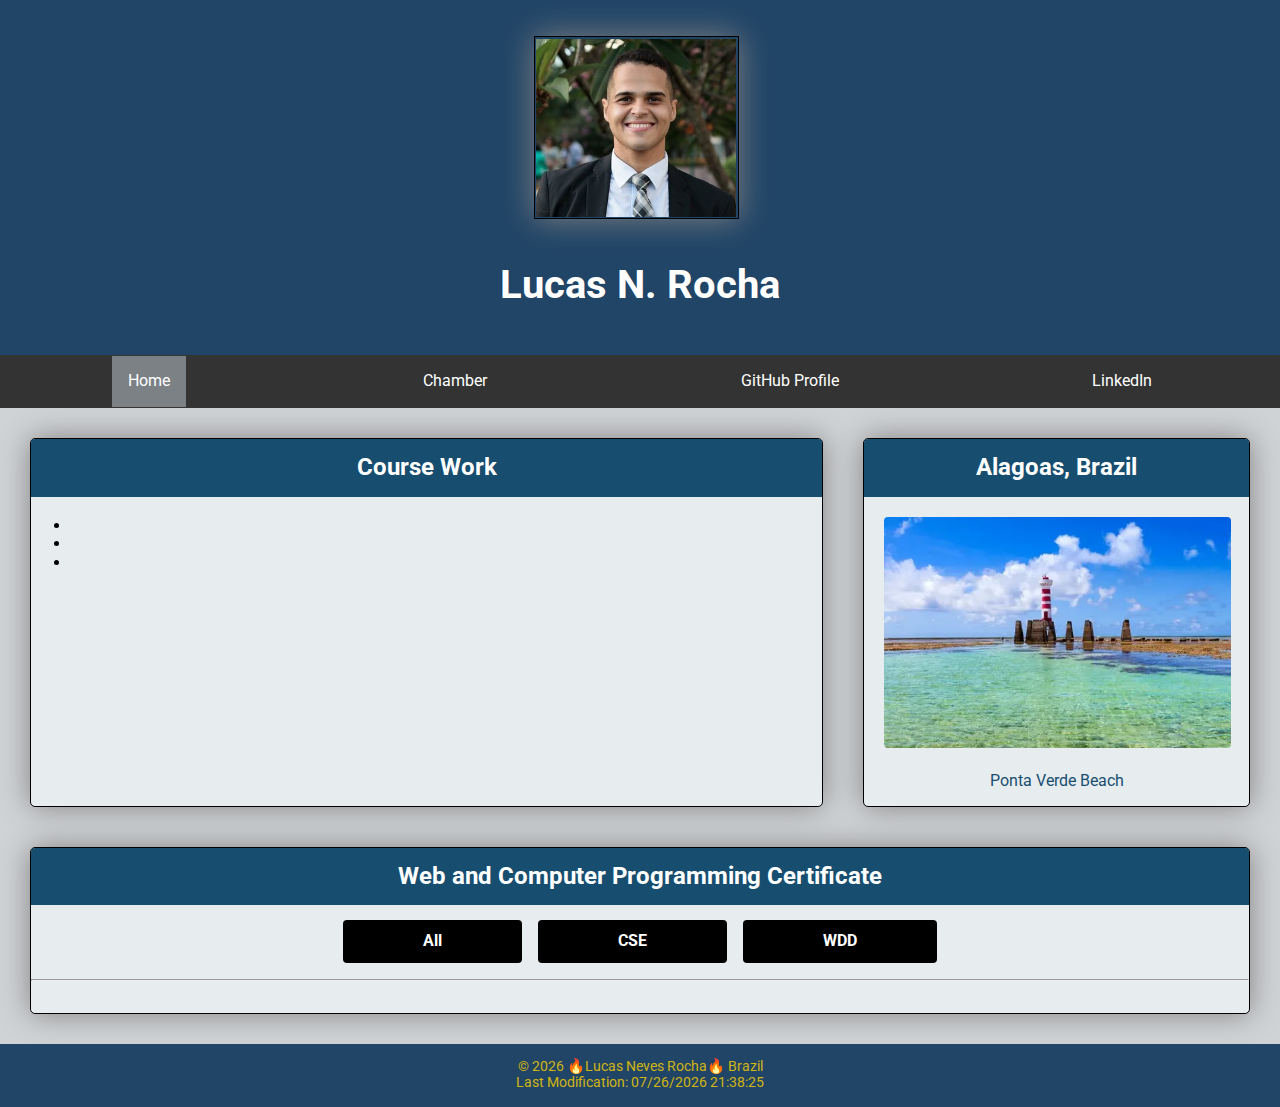
<file: index.html>
<!DOCTYPE html>
<html lang="en">
    <head>
        <meta charset="UTF-8">
        <meta name="viewport" content="width=device-width, initial-scale=1.0">
        <title>WDD 231 - Web Frontend Development I - Lucas Neves Rocha</title>
        <meta name="description" content="WDD 231 - Web Frontend Development I - Lucas Neves Rocha - Home Page">
        <meta name="author" content="Lucas Neves Rocha">
        <meta og:title="WDD 231 - Web Frontend Development I - Lucas Neves Rocha">
        <meta og:type="website">
        <meta og:image="images/photo.jpg">
        <meta og:url="https://i0.wp.com/www.jbnaestrada.com.br/wp-content/uploads/2023/02/Brasil-Alagoas-Maceio-Praia-de-Ponta-Verde-4.jpg?ssl=1">
        <link rel="stylesheet" href="styles/normalize.css">
        <link rel="stylesheet" href="styles/base.css">
        <link rel="icon" href="images/favicon.ico">
        <link rel="preconnect" href="https://fonts.googleapis.com">
        <link rel="preconnect" href="https://fonts.gstatic.com" crossorigin>
        <link href="https://fonts.googleapis.com/css2?family=Roboto:ital,wght@0,100;0,300;0,400;0,500;0,700;0,900;1,100;1,300;1,400;1,500;1,700;1,900&display=swap" rel="stylesheet">
        <script src="scripts/getdates.js" defer></script>
        <script src="scripts/courses.js" defer></script>
        <script src="scripts/menu.js" defer></script>
    </head>
<body>
    <header>
        <img src="images/photo.jpg" alt="Profile Picture of Lucas N. Rocha">
        <h1>Lucas N. Rocha</h1>
        <button id="hamburger">☰</button>
    </header>

    <nav id="menu">
        <div id="nav-links">
          <a href="index.html" class="active">Home</a>
          <a href="#">Chamber</a>
          <a href="#">GitHub Profile</a>
          <a href="https://www.linkedin.com/in/neves-lucas/">LinkedIn</a>
        </div>
      </nav>

    <main>
        <section class="card" id="course-work">
            <h2 class="title">Course Work</h2>
            <ul>
                <li></li>
                <li></li>
                <li></li>
            </ul>
        </section>

        <section class="card" id="location">
            <h2 class="title">Alagoas, Brazil</h2>
            <img src="images/Farol-da-Ponta-Verde.webp" alt="Foto de uma praia">
            <p>Ponta Verde Beach</p>
        </section>

        <section class="card" id="certificate">
            <h2 class="title">Web and Computer Programming Certificate</h2>
            <article class="filter-buttons">
                <button id="all">All</button>
                <button id="cse">CSE</button>
                <button id="wdd">WDD</button>
            </article>
            <hr>
            <article id="courses">
            </article>
        </section>
    </main>


    <footer>
        <p>&#169; <span id="currentYear"></span> 🔥Lucas Neves Rocha🔥 Brazil</p>
    <p id="lastModified"></p>
    </footer>
</body>
</html>
</file>
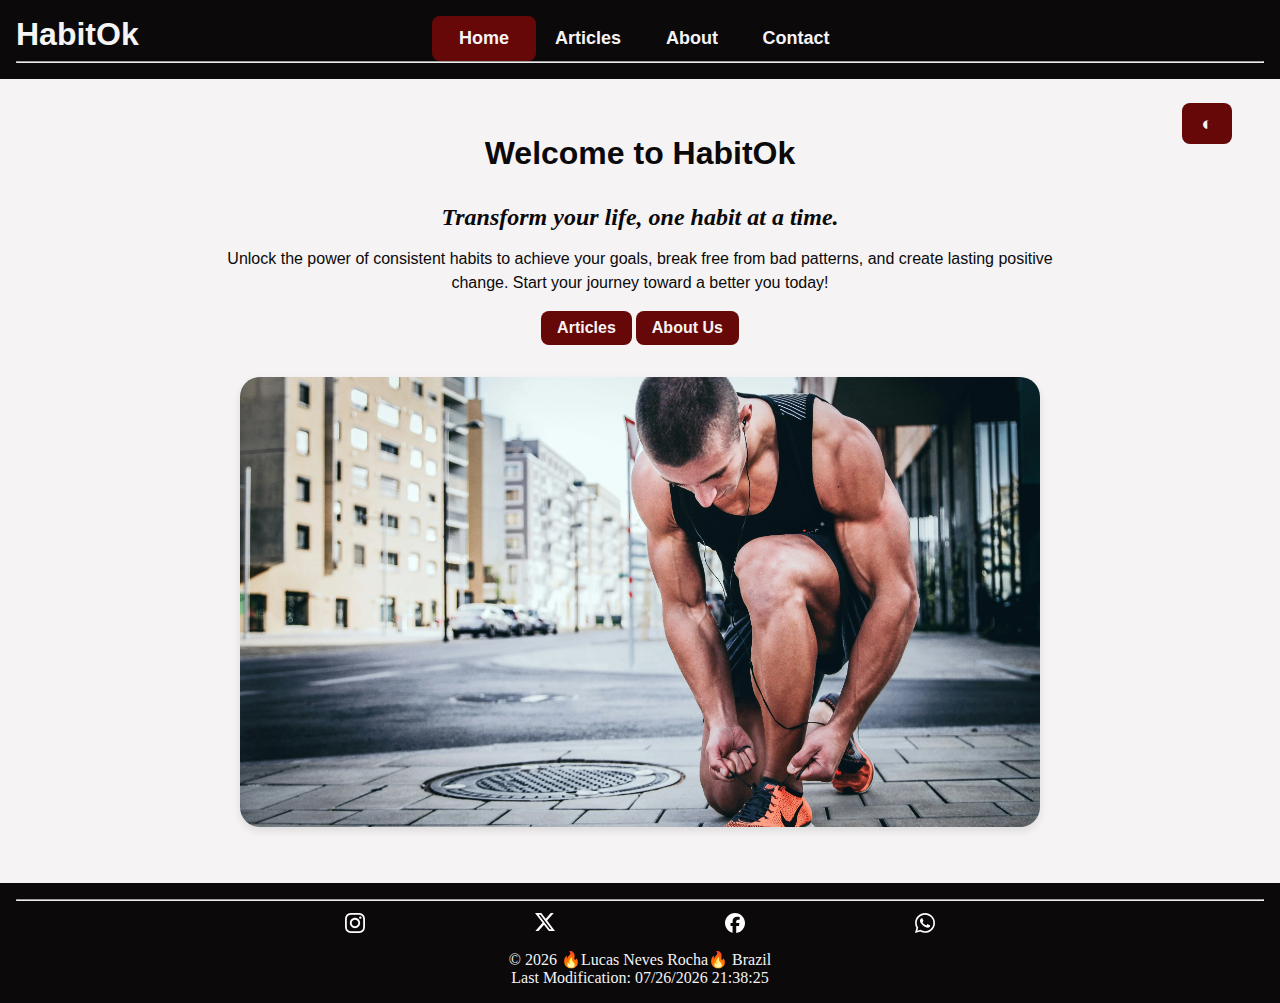
<file: project/index.html>
<!DOCTYPE html>
<html lang="en">

<head>
  <meta charset="UTF-8">
  <meta name="viewport" content="width=device-width, initial-scale=1.0">
  <title>WDD 231 - Web Frontend Development - Lucas Neves Rocha - Habit Tracker</title>
  <meta name="description" content="WDD 231 - Web Frontend Development - Lucas Neves Rocha - Habit Tracker">
  <meta name="author" content="Lucas Neves Rocha">
  <link rel="stylesheet" href="styles/base.css">
  <link rel="preconnect" href="https://fonts.googleapis.com">
  <link rel="preconnect" href="https://fonts.gstatic.com" crossorigin>
  <link
    href="https://fonts.googleapis.com/css2?family=Roboto:ital,wght@0,100;0,300;0,400;0,500;0,700;0,900;1,100;1,300;1,400;1,500;1,700;1,900&display=swap"
    rel="stylesheet">
  <script src="../scripts/getdates.js" defer></script>
  <script type="module" src="scripts/script.js" defer></script>
</head>

<body>
  <header>
    <h1>HabitOk</h1>
    <a id="menu" href="#"></a>
    <nav>
      <ul class="navigation">
        <li><a href="index.html" id="active">Home</a></li>
        <li><a href="articles.html">Articles</a></li>
        <li><a href="about.html">About</a></li>
        <li><a href="contact.html">Contact</a></li>
      </ul>
    </nav>
    <hr>
  </header>

  <main id="main">
    <button id="theme-toggle">&#9680;</button>

    <div id="summary">
      <h1>Welcome to HabitOk</h1>
      <h2><em>Transform your life, one habit at a time.</em></h2>
      <p>Unlock the power of consistent habits to achieve your goals, break free from bad patterns, and create lasting
        positive change. Start your journey toward a better you today!</p>
    </div>

    <div id=homeButtons>
      <a href="articles.html"><button>Articles</button></a>
      <a href="about.html"><button>About Us</button></a>
    </div>

    <img src="images/horizontal_runner.webp" alt="Runner tying his shoes" loading="lazy" class="feature-image"
      width="800" height="450">
  </main>


  <footer>
    <hr>
    <nav>
      <ul class="navigation" id="footer">
        <li><a href="https://instagram.com"><img src="images/icons/instagram-white-icon.svg" class="icon" loading="lazy"
              width="20px"></a></li>
        <li><a href="https://x.com"><img src="images/icons/x-white-icon.svg" class="icon" loading="lazy"
              width="20px"></a></li>
        <li><a href="https://facebook.com"><img src="images/icons/facebook-white-icon.svg" class="icon" loading="lazy"
              width="20px"></a></li>
        <li><a href="https://whatsapp.com"><img src="images/icons/whatsapp-white-icon.svg" class="icon" loading="lazy"
              width="20px"></a></li>
      </ul>
    </nav>
    <p>&#169; <span id="currentYear"></span> 🔥Lucas Neves Rocha🔥 Brazil</p>
    <p id="lastModified"></p>
</body>

</html>
</file>
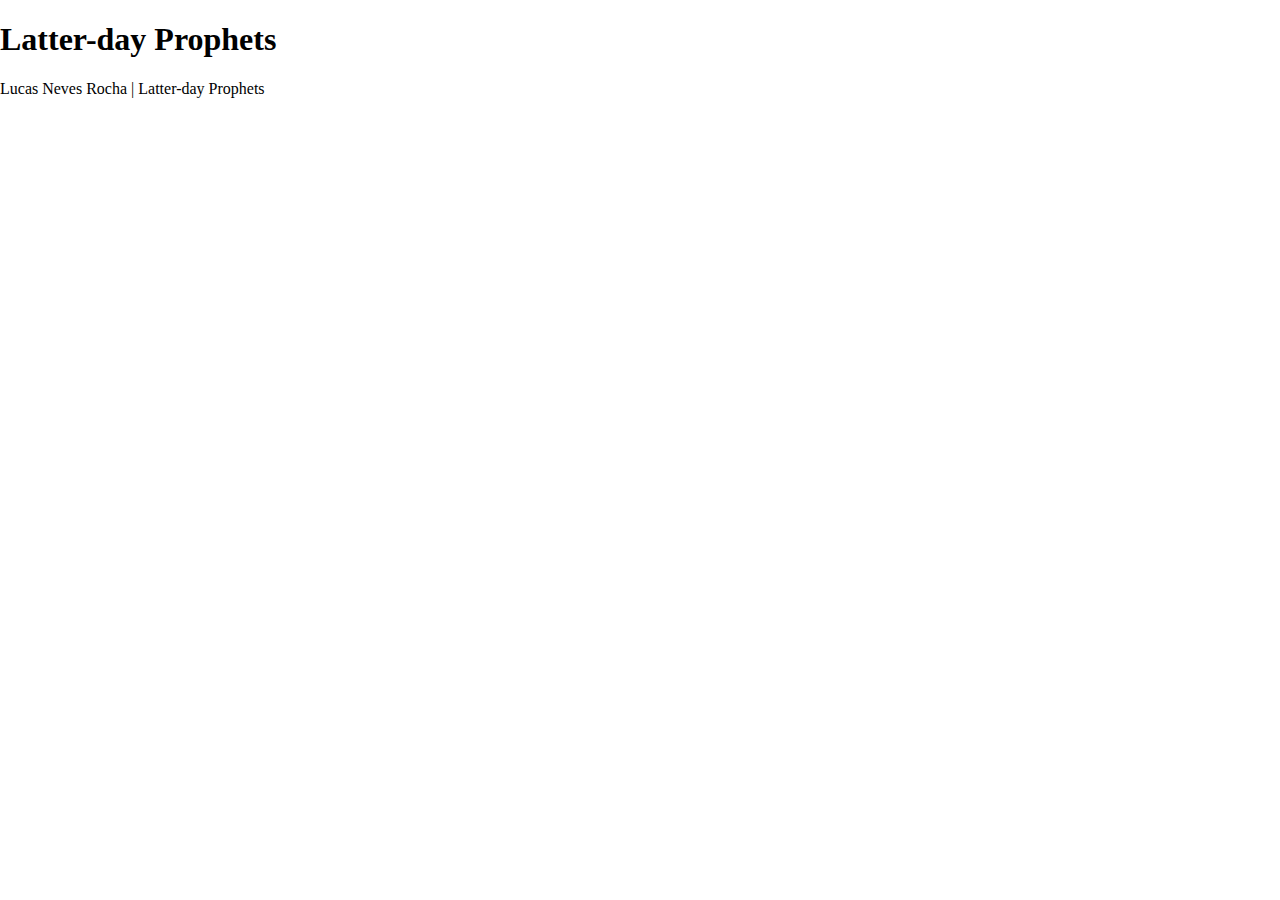
<file: prophets.html>
<!DOCTYPE html>
<html lang="en">
<head>
  <meta charset="UTF-8">
  <meta name="viewport" content="width=device-width, initial-scale=1.0">
  <meta name="author" content="Lucas Neves Rocha">
  <meta name="description" content="WDD 231 - Web Frontend Development I - Lucas Neves Rocha - Prophets Page">
  <meta og:title="WDD 231 - Web Frontend Development I - Lucas Neves Rocha">
  <meta og:type="website">
  <meta og:image="images/prophets-lg.png">
  <meta og:url="#">
  <link rel="stylesheet" href="styles/normalize.css">
  <link rel="stylesheet" href="styles/prophets.css">
  <script src="scripts/prophets.js" defer></script>
  <title>Document</title>
</head>
<body>

  <header>
    <h1>Latter-day Prophets</h1>
  </header>

  <main>
    <div id="cards"></div>
  </main>

  <footer>
    Lucas Neves Rocha | Latter-day Prophets
  </footer>
  
</body>
</html>
</file>
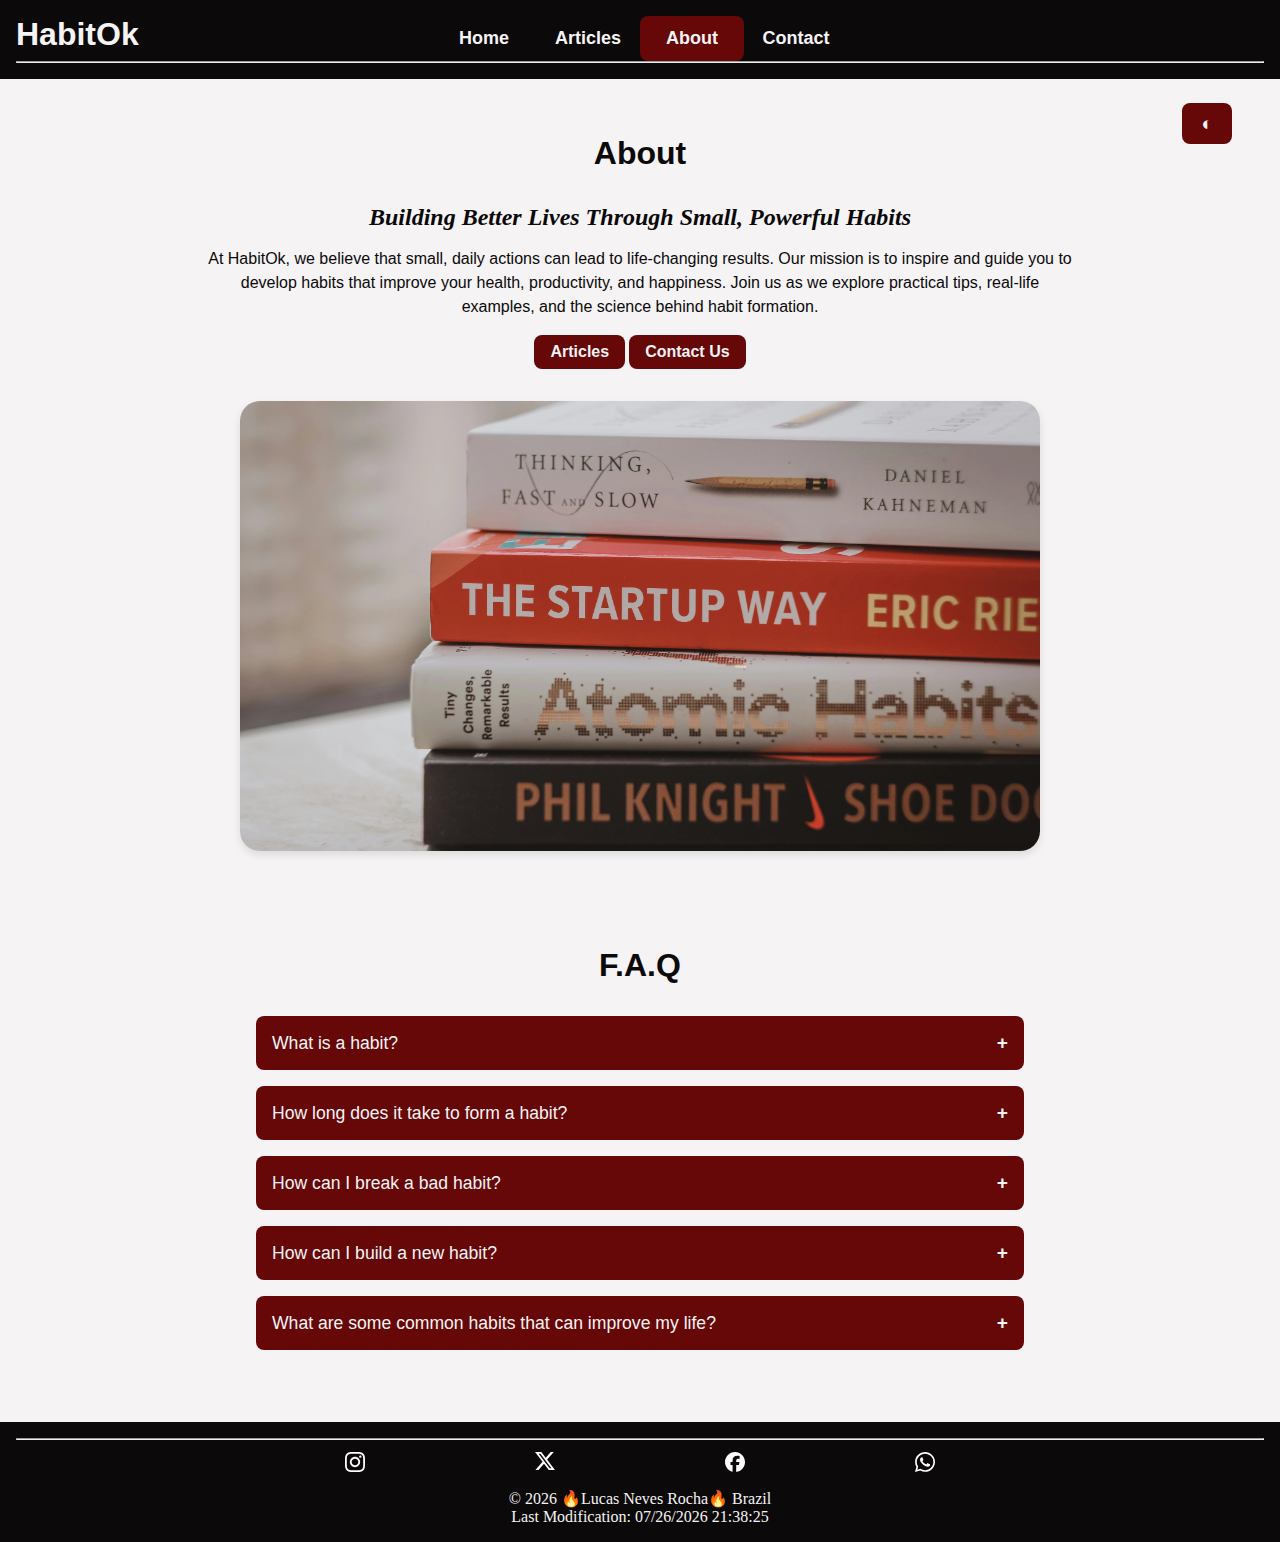
<file: project/about.html>
<!DOCTYPE html>
<html lang="en">

<head>
  <meta charset="UTF-8">
  <meta name="viewport" content="width=device-width, initial-scale=1.0">
  <title>WDD 231 - Web Frontend Development - Lucas Neves Rocha - Habit Tracker</title>
  <meta name="description" content="WDD 231 - Web Frontend Development - Lucas Neves Rocha - Habit Tracker">
  <meta name="author" content="Lucas Neves Rocha">
  <link rel="stylesheet" href="styles/base.css">
  <link rel="preconnect" href="https://fonts.googleapis.com">
  <link rel="preconnect" href="https://fonts.gstatic.com" crossorigin>
  <link
    href="https://fonts.googleapis.com/css2?family=Roboto:ital,wght@0,100;0,300;0,400;0,500;0,700;0,900;1,100;1,300;1,400;1,500;1,700;1,900&display=swap"
    rel="stylesheet">
  <script src="../scripts/getdates.js" defer></script>
  <script type="module" src="scripts/script.js" defer></script>
</head>

<body>
  <header>
    <h1>HabitOk</h1>
    <a id="menu" href="#"></a>
    <nav>
      <ul class="navigation">
        <li><a href="index.html">Home</a></li>
        <li><a href="articles.html">Articles</a></li>
        <li><a href="about.html" id="active">About</a></li>
        <li><a href="contact.html">Contact</a></li>
      </ul>
    </nav>
    <hr>
  </header>

  <main id="main">
    <button id="theme-toggle">&#9680;</button>

    <div id="summary">
      <h1>About</h1>
      <h2><em>Building Better Lives Through Small, Powerful Habits</em></h2>
      <p>At HabitOk, we believe that small, daily actions can lead to life-changing results. Our mission is to inspire
        and guide you to develop habits that improve your health, productivity, and happiness. Join us as we explore
        practical tips, real-life examples, and the science behind habit formation.</p>
    </div>

    <div id=homeButtons>
      <a href="articles.html"><button>Articles</button></a>
      <a href="contact.html"><button>Contact Us</button></a>
    </div>

    <img src="images/habit_books.webp" alt="Pile of habit books" loading="lazy" class="feature-image" width="800"
      height="450">

    <div id="faq-section">
      <h1>F.A.Q</h1>
      <details>
        <summary>What is a habit?</summary>
        <div class="response">
          A habit is a routine or behavior that is performed regularly and, in many cases, automatically. Habits can be
          either helpful or harmful, and they can have a significant impact on your life.
        </div>
      </details>

      <details>
        <summary>How long does it take to form a habit?</summary>
        <div class="response">
          The time it takes to form a habit varies depending on the individual and the complexity of the habit. On
          average, it takes about 66 days for a new behavior to become automatic.
        </div>
      </details>

      <details>
        <summary>How can I break a bad habit?</summary>
        <div class="response">
          Breaking a bad habit can be challenging, but it is possible with the right strategies. Some effective
          approaches
          include identifying triggers, replacing the habit with a healthier alternative, and seeking support from
          friends
          or professionals.
        </div>
      </details>

      <details>
        <summary>How can I build a new habit?</summary>
        <div class="response">
          Building a new habit requires consistency, motivation, and a clear plan. Start by setting a specific goal,
          breaking it down into smaller steps, and tracking your progress. Celebrate your successes along the way to
          stay
          motivated.
        </div>
      </details>

      <details>
        <summary>What are some common habits that can improve my life?</summary>
        <div class="response">
          There are many habits that can have a positive impact on your health, productivity, and happiness. Some
          examples
          include exercising regularly, eating a balanced diet, getting enough sleep, practicing mindfulness, and
          setting
          goals.
        </div>
      </details>
    </div>
  </main>


  <footer>
    <hr>
    <nav>
      <ul class="navigation" id="footer">
        <li><a href="https://instagram.com"><img src="images/icons/instagram-white-icon.svg" class="icon" loading="lazy"
              width="20px"></a></li>
        <li><a href="https://x.com"><img src="images/icons/x-white-icon.svg" class="icon" loading="lazy"
              width="20px"></a></li>
        <li><a href="https://facebook.com"><img src="images/icons/facebook-white-icon.svg" class="icon" loading="lazy"
              width="20px"></a></li>
        <li><a href="https://whatsapp.com"><img src="images/icons/whatsapp-white-icon.svg" class="icon" loading="lazy"
              width="20px"></a></li>
      </ul>
    </nav>
    <p>&#169; <span id="currentYear"></span> 🔥Lucas Neves Rocha🔥 Brazil</p>
    <p id="lastModified"></p>
</body>

</html>
</file>
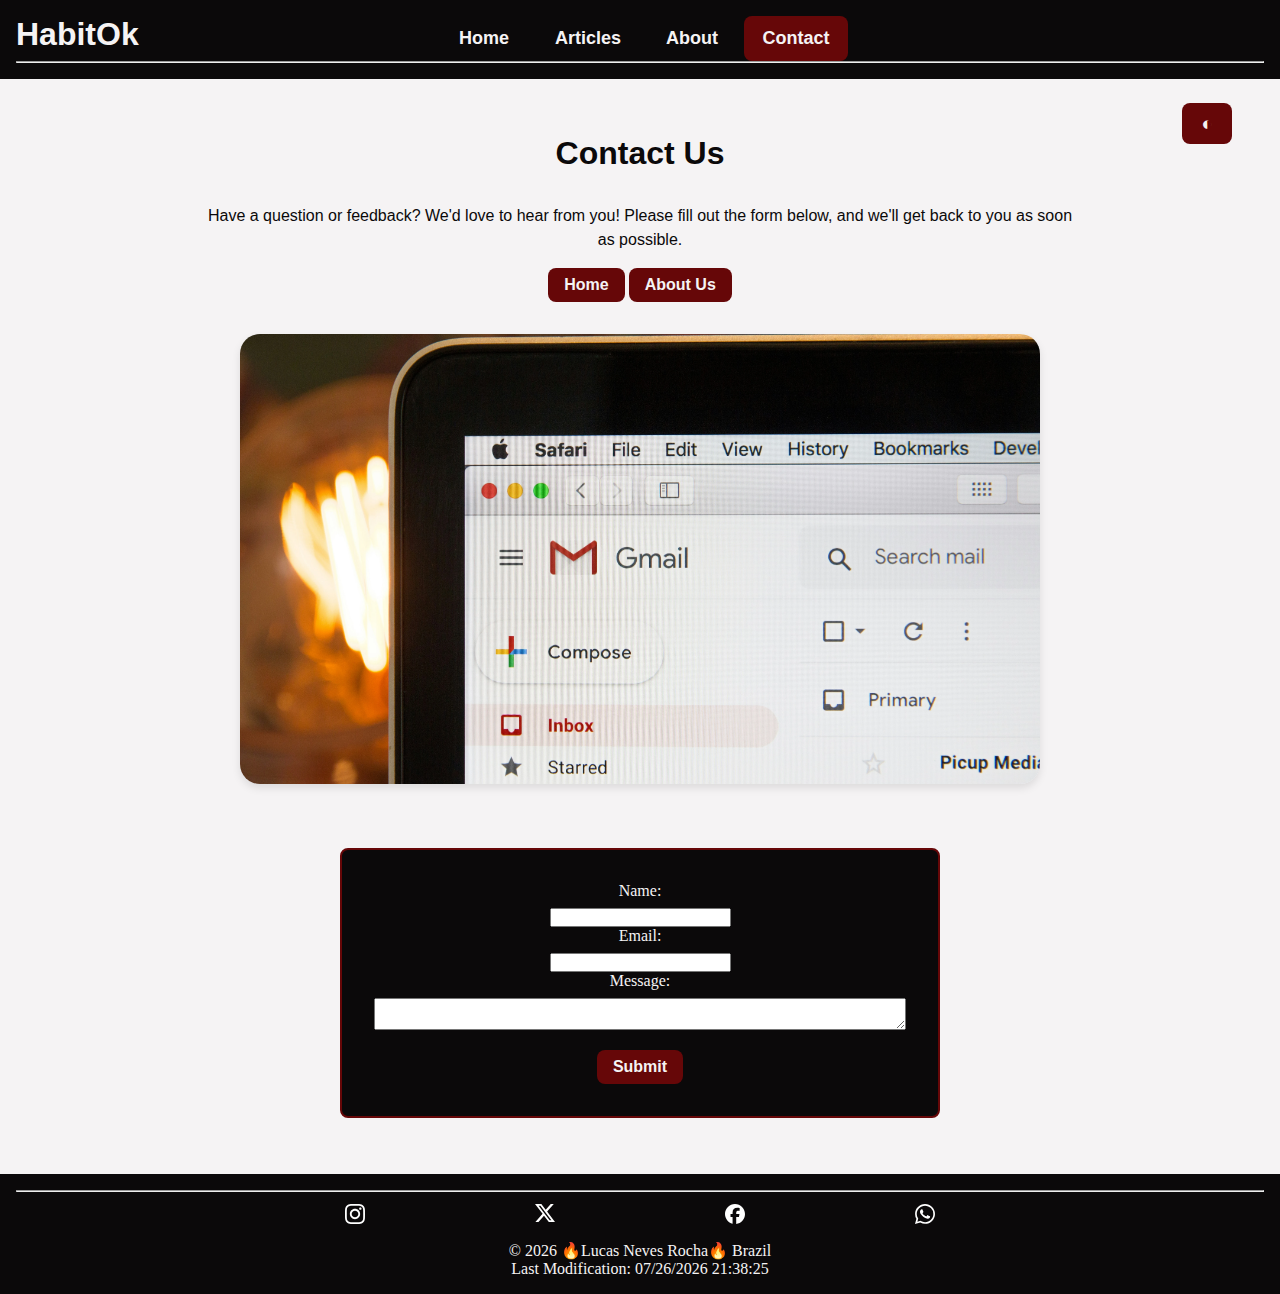
<file: project/contact.html>
<!DOCTYPE html>
<html lang="en">

<head>
  <meta charset="UTF-8">
  <meta name="viewport" content="width=device-width, initial-scale=1.0">
  <title>WDD 231 - Web Frontend Development - Lucas Neves Rocha - Habit Tracker</title>
  <meta name="description" content="WDD 231 - Web Frontend Development - Lucas Neves Rocha - Habit Tracker">
  <meta name="author" content="Lucas Neves Rocha">
  <link rel="stylesheet" href="styles/base.css">
  <link rel="stylesheet" href="styles/form.css">
  <link rel="preconnect" href="https://fonts.googleapis.com">
  <link rel="preconnect" href="https://fonts.gstatic.com" crossorigin>
  <link
    href="https://fonts.googleapis.com/css2?family=Roboto:ital,wght@0,100;0,300;0,400;0,500;0,700;0,900;1,100;1,300;1,400;1,500;1,700;1,900&display=swap"
    rel="stylesheet">
  <script src="../scripts/getdates.js" defer></script>
  <script type="module" src="scripts/script.js" defer></script>
</head>

<body>
  <header>
    <h1>HabitOk</h1>
    <a id="menu" href="#"></a>
    <nav>
      <ul class="navigation">
        <li><a href="index.html">Home</a></li>
        <li><a href="articles.html">Articles</a></li>
        <li><a href="about.html">About</a></li>
        <li><a href="contact.html" id="active">Contact</a></li>
      </ul>
    </nav>
    <hr>
  </header>

  <main id="main">
    <button id="theme-toggle">&#9680;</button>

    <div id="summary">
      <h1>Contact Us</h1>
      <p>Have a question or feedback? We'd love to hear from you! Please fill out the form below, and we'll get back to
        you as soon as possible.</p>
    </div>

    <div id=homeButtons>
      <a href="index.html"><button>Home</button></a>
      <a href="about.html"><button>About Us</button></a>
    </div>

    <img src="images/contactus.webp" alt="Computer screen on Gmail" loading="lazy" class="feature-image" width="800"
      height="450">

    <form id="contactForm" action="https://formspree.io/f/movjngre" method="POST">
      <label for="name">Name:</label>
      <input type="text" id="name" name="name" required>
      <label for="email">Email:</label>
      <input type="email" id="email" name="email" required>
      <label for="message">Message:</label>
      <textarea id="message" name="message" required></textarea>
      <button type="submit">Submit</button>
  </main>


  <footer>
    <hr>
    <nav>
      <ul class="navigation" id="footer">
        <li><a href="https://instagram.com"><img src="images/icons/instagram-white-icon.svg" class="icon" loading="lazy"
              width="20px"></a></li>
        <li><a href="https://x.com"><img src="images/icons/x-white-icon.svg" class="icon" loading="lazy"
              width="20px"></a></li>
        <li><a href="https://facebook.com"><img src="images/icons/facebook-white-icon.svg" class="icon" loading="lazy"
              width="20px"></a></li>
        <li><a href="https://whatsapp.com"><img src="images/icons/whatsapp-white-icon.svg" class="icon" loading="lazy"
              width="20px"></a></li>
      </ul>
    </nav>
    <p>&#169; <span id="currentYear"></span> 🔥Lucas Neves Rocha🔥 Brazil</p>
    <p id="lastModified"></p>
</body>

</html>
</file>
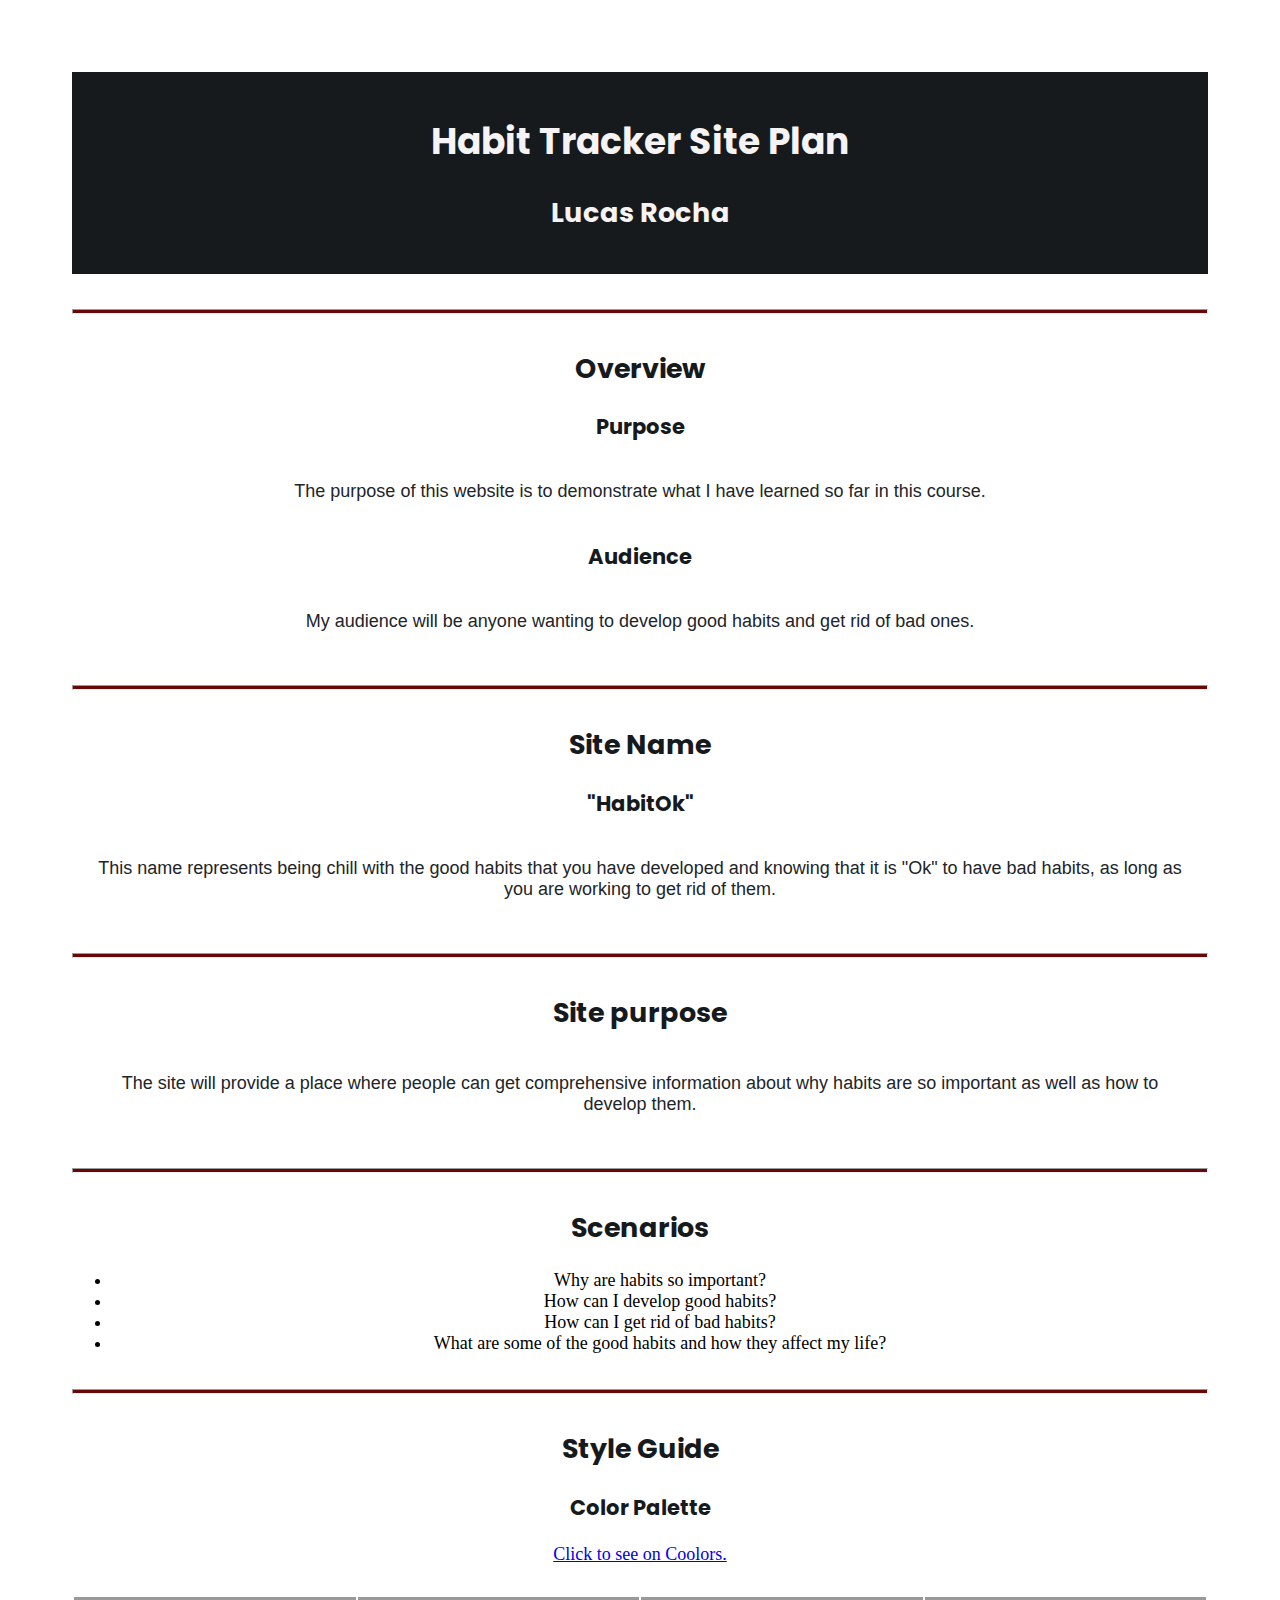
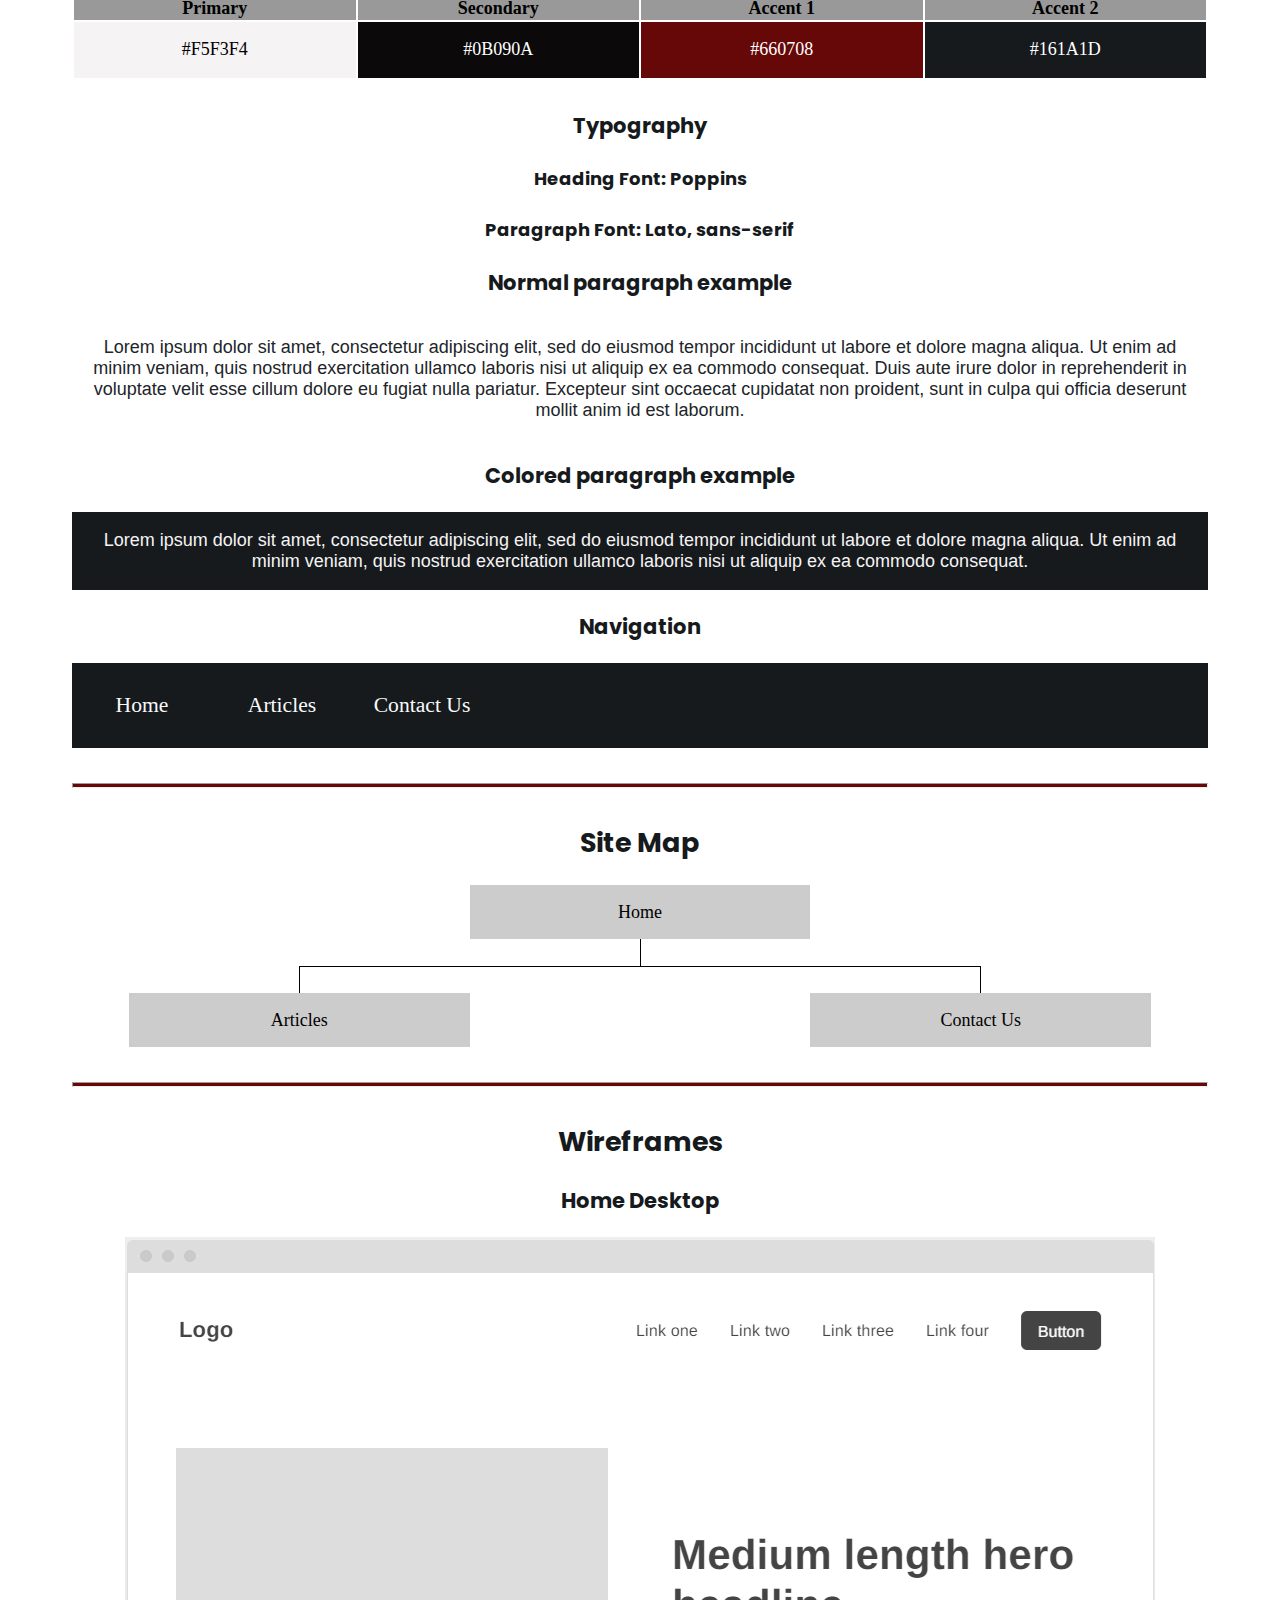
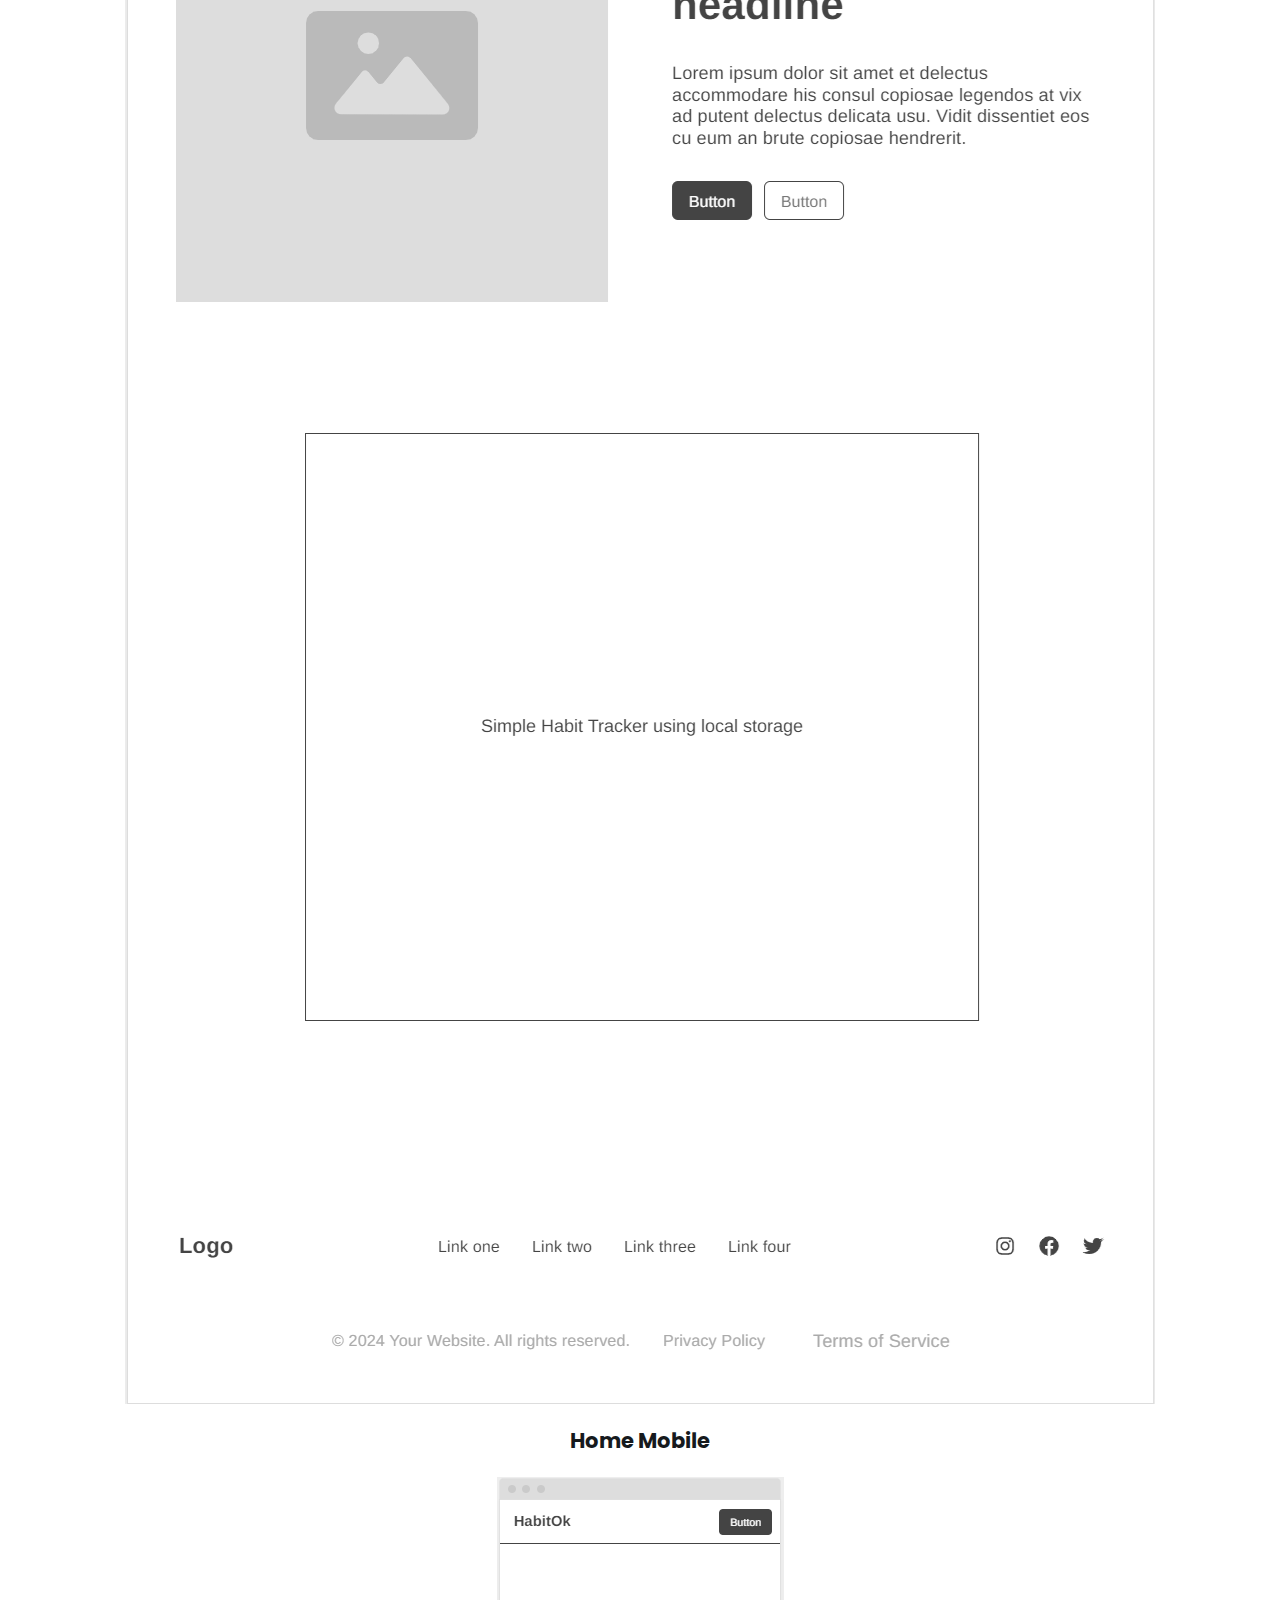
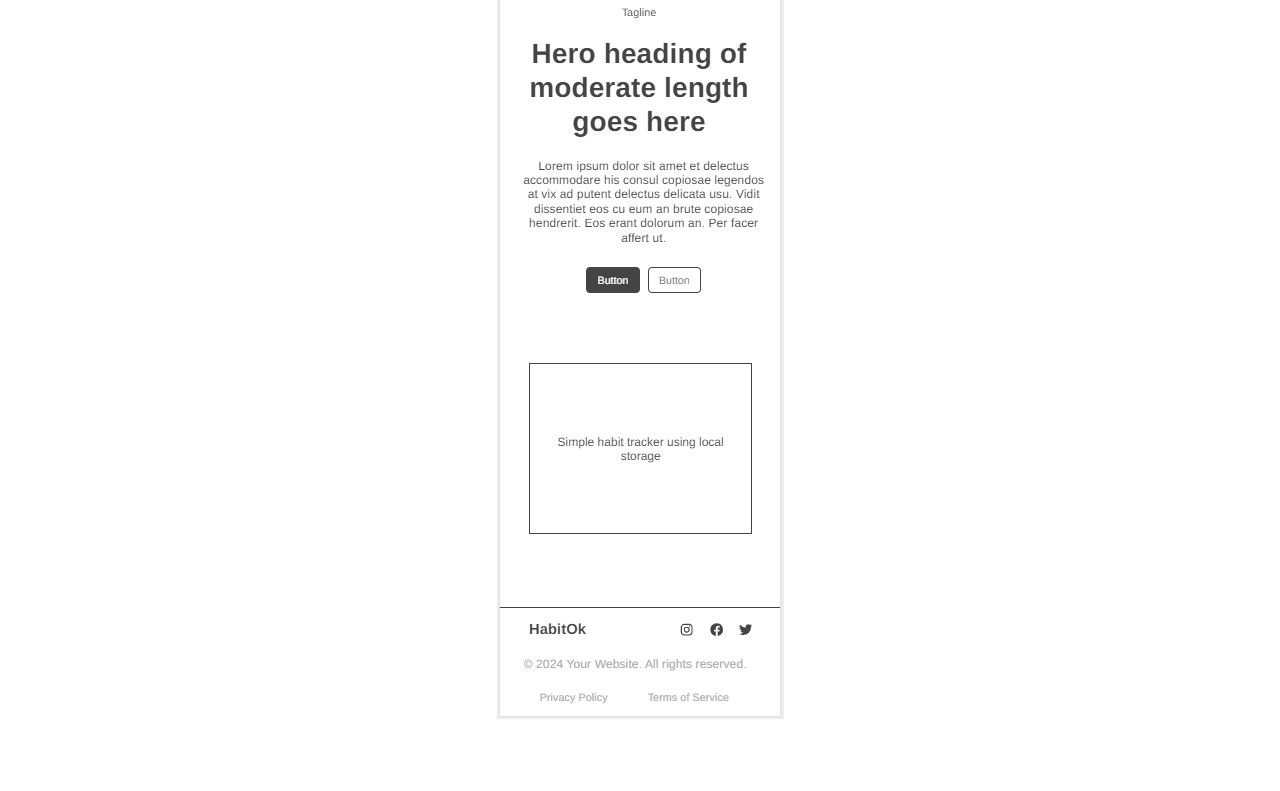
<file: project/siteplan.html>
<!DOCTYPE html>
<html lang="en-us">
    
  <head>
    <meta charset="utf-8">
    <title>Site Plan</title>
    <link  rel="stylesheet" href="styles/siteplan.css">
  </head>

  <body>
    <header>
      <h1>Habit Tracker Site Plan</h1>
      <h2>Lucas Rocha</h2>
    </header>
    <main>

      <hr>
      <h2>Overview</h2>
      <h3>Purpose</h3>
      <p>The purpose of this website is to demonstrate what I have learned so far in this course.</p>

      <h3>Audience</h3>
      <p>My audience will be anyone wanting to develop good habits and get rid of bad ones.</p>

      <hr>
      <h2>Site Name</h2>
      <h3>"HabitOk"</h3>
      <p>This name represents being chill with the good habits that you have developed and knowing that it is "Ok" to have bad habits, as long as you are working to get rid of them.</p>
      <hr>

      <h2>Site purpose</h2>
      <p>The site will provide a place where people can get comprehensive information about why habits are so important as well as how to develop them.</p>
      <hr>
      
      <h2>Scenarios</h2>
      <ul>
        <li>Why are habits so important?</li>
        <li>How can I develop good habits?</li>
        <li>How can I get rid of bad habits?</li>
        <li>What are some of the good habits and how they affect my life?</li>
      </ul>
      <hr>
      <h2>
        Style Guide
      </h2>

      <h3>
        Color Palette
      </h3>

      <a href="https://coolors.co/palette/0b090a-161a1d-660708-a4161a-ba181b-e5383b-b1a7a6-d3d3d3-f5f3f4-ffffff" target="_blank">Click to see on Coolors.</a>


      <table class="colors">
        <tr><th>Primary</th><th>Secondary</th><th>Accent 1</th><th>Accent 2</th></tr>
        <tr><td class="primary">#F5F3F4</td><td class="secondary">#0B090A</td><td class="accent1">#660708</td><td class="accent2">#161A1D</td></tr>
      </table>

      <h3>
        Typography
      </h3>

      <h4>
        Heading Font: Poppins
      </h4>
      <h4>
        Paragraph Font: Lato, sans-serif
      </h4>
      <h3>
        Normal paragraph example
      </h3>
      <p>
        Lorem ipsum dolor sit amet, consectetur adipiscing elit, sed do eiusmod tempor incididunt ut labore et dolore magna aliqua. Ut enim ad minim veniam, quis nostrud exercitation ullamco laboris nisi ut aliquip ex ea commodo consequat. Duis aute irure dolor in reprehenderit in voluptate velit esse cillum dolore eu fugiat nulla pariatur. Excepteur sint occaecat cupidatat non proident, sunt in culpa qui officia deserunt mollit anim id est laborum.
      </p>
      <h3>
        Colored paragraph example
      </h3>
      <p class="colored">
        Lorem ipsum dolor sit amet, consectetur adipiscing elit, sed do eiusmod tempor incididunt ut labore et dolore magna aliqua. Ut enim ad minim veniam, quis nostrud exercitation ullamco laboris nisi ut aliquip ex ea commodo consequat. 
      </p>

      <h3>
        Navigation
      </h3>

      <nav>
        <a href="#">Home</a>
        <a href="#">Articles</a>
        <a href="#">Contact Us</a>
      </nav>
      <hr>
      <h2>
        Site Map
      </h2>
      <div class="sitemap">
        <div class="sm-home">
          Home
        </div>
        <div class="sm-page2">
          Articles
        </div>
        <div class="sm-page3">
          Contact Us
        </div>

        <div class="top">
          &nbsp;
        </div>
        <div class="left">
          &nbsp;
        </div>
        <div class="right">
          &nbsp;
        </div>

      </div>
      <hr>

      <h2>
        Wireframes
      </h2>

      <h3>Home Desktop</h3>
      <img src="images/wireframe.png" alt="Home page wireframe desktop version">

      <h3>Home Mobile</h3>
      <img src="images/wireframe_mobile.png" alt="Home page wireframe mobile version">
    </main>
  </body>

</html>
</file>
<file: styles/base.css>
* {
  margin: 0;
  padding: 0;
  font-family: "Roboto", sans-serif;
}

body {
  font-family: 'Arial', sans-serif;
  background-color: #214567;
}

header {
  background-color: #214567;
  color: white;
  padding: 20px;
  display: flex;
  align-items: center;
  justify-content: center;
  flex-direction: column;
}

header img {
  width: 200px;
  height: auto;
  border: 1px solid black;
  padding: 1.5px;
  box-shadow: 0 0 30px gray;
  margin: 1rem 1.5rem 1rem 1rem;
}

h1 {
  font-size: 2.5em;
}

#hamburger {
  display: none;
  background: none;
  border: none;
  color: white;
  font-size: 2rem;
  cursor: pointer;
  padding: 5px;
  position: absolute;
  right: 10px;
  top: 10px;
}

#menu {
  background-color: #333333;
  padding: 0.1rem;
  display: flex;
  justify-content: space-around;
}

#nav-links {
  display: flex;
  width: 100%;
  justify-content: space-around;
}

#menu a {
  display: block;
  color: #fff;
  text-align: center;
  padding: 1rem;
  text-decoration: none;
}

#menu a:hover {
  background-color: #7c8186;
  text-decoration: underline;
}

.active {
  background-color: #7c8186;
}

main {
  display: grid;
  grid-template-columns: 2fr 1fr;
  gap: 20px;
  padding: 20px;
  background-color: #d0d3d6;
}

.card {
  border: 1px solid black;
  background-color: #e7ecef;
  overflow: hidden;
  box-shadow: 0 0 30px gray;
  border-radius: 5px;
  margin: 10px;
}

.title {
  text-align: center;
  color: white;
  font-weight: bold;
  background-color: #174E70;
  padding: 15px;
}

#course-work ul {
  padding: 20px 40px;
  grid-column: 1 / 3;
}

#location img {
  width: 90%;
  margin: 20px;
  border-radius: 4px;
}

#location p {
  text-align: center;
  color: #174E70;
  margin-bottom: 15px;
}

#certificate {
  grid-column: 1 / 3;
}

#certificate h2 {
  color: white;
  text-align: center;
  margin-bottom: 15px;
}

.filter-buttons {
  display: flex;
  justify-content: center;
  gap: 1rem;
  margin-bottom: 1rem;
}

.filter-buttons button {
  background-color: black;
  color: white;
  border: none;
  padding: 12px 80px;
  border-radius: 4px;
  cursor: pointer;
  font-weight: bold;
}

#courses {
  display: grid;
  grid-template-columns: repeat(3, 1fr);
  gap: 1rem;
  padding: 1rem;
}

.course {
  background-color: #236397;
  color: #fff;
  text-align: center;
  padding: 1rem;
  border-radius: 0.5rem;
  transition: transform 0.2s;
}

.course.completed {
  background-color: #1d6137;
  border: 3px solid #4CAF50;
  position: relative;
}

.course.completed::after {
  content: "✓";
  position: absolute;
  top: 5px;
  right: 5px;
  color: #4CAF50;
  font-weight: bold;
}

.course:hover {
  transform: scale(1.05);
}

.course-button {
  background-color: #582b0d;
  color: white;
  border: none;
  padding: 12px 40px;
  margin: 10px;
  border-radius: 4px;
  cursor: pointer;
  font-weight: bold;
}

.course-button:hover {
  background-color: #3d1d08;
}

footer {
  background-color: #214567;
  color: rgb(210, 181, 15);
  text-align: center;
  padding: 15px;
  font-size: 0.9em;
}

@media screen and (max-width: 768px) {
  main {
    grid-template-columns: 1fr;
  }

  #location {
    grid-row: 2;
  }

  #menu a {
    display: inline-block;
    padding: 10px;
  }

  .filter-buttons {
    flex-direction: column;
    padding: 0 1rem;
}

  .filter-buttons button {
    width: 100%;
    margin: 0.5rem 0;
}

  #courses {
    grid-template-columns: 1fr;
  }

  #hamburger {
    display: block;
}

  #nav-links {
    display: none;
    width: 100%;
    flex-direction: column;
}

  #nav-links.show {
    display: flex;
    width: 100%;
    flex-direction: column;
}

  #menu {
    flex-direction: column;
    align-items: flex-start;
}

  #menu a {
    width: 100%;
    padding: 15px;
    border-top: 1px solid rgba(0,0,0,0.1);
}
  
}
</file>
<file: project/styles/base.css>
:root {
	--primary-color: #F5F3F4;
	--secondary-color: #0B090A;
	--button-color: #F5F3F4;
	--accent1-color: #660708;
	--accent2-color: #161A1D;

	--heading-font: "Poppins", sans-serif;
	--paragraph-font: Lato, sans-serif;
	--paragraph-font-size: 1rem;
	--heading-font-size: 1.5rem;

	--button-radius: 8px;
}

.dark-mode {
	--primary-color: #0B090A;
	--secondary-color: #F5F3F4;
}

* {
	margin: 0;
	padding: 0;
	box-sizing: border-box;
}

#menu {
	display: block;
	font-size: 2rem;
	font-weight: 700;
	text-decoration: none;
	padding: .5rem .75rem;
	color: var(--primary-color);
	grid-column: 3;
}

#menu::before {
	content: "≡";
}


#menu.show::before {
	content: "X";
}

header nav {
	grid-column: 2;
}

.navigation {
	list-style: none;
	margin: 0 auto;
	max-width: 760px;
}

.navigation li {
	display: none;
}

.navigation a {
	display: block;
	padding: 0.75rem;
	text-align: center;
	text-decoration: none;
	color: white;
	font-weight: 700;
	transition: 0.5s;
	font-size: clamp(1rem, 2vmin, 1.5rem);
	background-color: var(--secondary-color);
	color: var(--primary-color);
}

.navigation a:hover,
navigation a:active {
	color: var(--button-color);
	background-color: var(--accent1-color);
	border-radius: var(--button-radius);
}

#active {
	background-color: var(--accent1-color);
	border-radius: var(--button-radius);
}

.show li {
	display: block;
}

header {
	background-color: var(--secondary-color);
	color: var(--primary-color);
	padding: 1em;
	list-style: none;
	display: grid;
	grid-template-columns: 1fr 1fr 1fr;
	font-family: var(--heading-font);
}

header h1 {
	font-family: var(--heading-font);
	font-size: 2rem;
	font-weight: 700;
	text-align: left;
}

header hr {
	grid-column: 1/4;
}

header #menu {
	text-align: right;
}

#theme-toggle {
	position: absolute;
	right: 0.1rem;
	font-size: 1.2rem;
}

main {
	background-color: var(--primary-color);
	color: var(--secondary-color);
	padding: 1.5em;
	display: flex;
	flex-direction: column;
	align-items: center;
	text-align: center;
}

main h1 {
	font-family: var(--heading-font);
	font-size: 2rem;
	font-weight: 700;
	margin: 1em;
}

main p {
	font-family: var(--paragraph-font);
	font-size: var(--paragraph-font-size);
	line-height: 1.5;
	margin: 1em;
	text-align: center;
}

main img {
	max-width: 80%;
	height: auto;
	margin: 2em;
	border-radius: 20px;
}

main img.feature-image {
	max-width: 800px;
	width: 100%;
	height: auto;
	aspect-ratio: 16/9;
	object-fit: cover;
	margin: 2em auto;
	border-radius: 20px;
	box-shadow: 0 4px 8px rgba(0, 0, 0, 0.1);
}

#summary {
	text-align: center;
	max-width: 900px;
}

button {
	background-color: var(--accent1-color);
	border: none;
	color: var(--button-color);
	padding: 0.5em 1em;
	font-size: 1rem;
	font-weight: 700;
	cursor: pointer;
	border-radius: var(--button-radius);
}

details {
	font-size: 1rem;
	width: 100%;
	max-width: 800px;
	margin: 0.5rem auto;
}

summary {
	background-color: var(--accent1-color);
	color: var(--primary-color);
	list-style: none;
	padding: 1rem;
	margin: 0.5rem 0;
	border-radius: var(--button-radius);
	cursor: pointer;
	display: flex;
	justify-content: space-between;
	align-items: center;
	font-family: var(--heading-font);
	font-size: 1.1rem;
	transition: background-color 0.3s ease;
}

summary:hover {
	background-color: #7d090a;
	/* slightly lighter than accent1-color */
}

.response {
	color: var(--primary-color);
	background-color: var(--accent2-color);
	border-radius: 0 0 var(--button-radius) var(--button-radius);
	padding: 1.2rem;
	margin-top: -0.5rem;
	font-family: var(--paragraph-font);
	font-size: var(--paragraph-font-size);
	line-height: 1.6;
}

details[open] summary {
	border-radius: var(--button-radius) var(--button-radius) 0 0;
	border-bottom: none;
	margin-bottom: 0;
}

details[open] .response {
	border-top: 2px solid var(--accent1-color);
}

summary:after {
	content: "+";
	font-size: 1.2rem;
	font-weight: bold;
	transition: transform 0.3s ease;
}

details[open] summary:after {
	content: "-";
}

#faq-section {
	width: 100%;
	max-width: 800px;
	margin: 2rem auto;
	padding: 0 1rem;
}

summary::-webkit-details-marker {
	display: none;
}

details[open] summary:after {
	content: "➖";
}

details[open] summary {
	border-bottom: 1px solid #aaa;
	margin-bottom: .5em;
}

details[open] div {
	padding: .5em 1em;
}

#articles {
	display: grid;
	gap: 1rem;
	grid-template-columns: repeat(auto-fit, minmax(250px, 1fr));
	padding: 1rem;
}

.card {
	padding: 1em;
	margin: 0;
	border: 2px solid var(--accent1-color);
	border-radius: var(--button-radius);
	background-color: var(--accent2-color);
	color: #F5F3F4;
}

.card p {
	font-family: var(--paragraph-font);
	font-size: var(--paragraph-font-size);
	line-height: 1.5;
	margin: 1em;
	text-align: center;
}

.card img {
	width: 100%;
	height: 200px;
	object-fit: cover;
	border-radius: var(--button-radius);
}

footer {
	background-color: var(--secondary-color);
	color: var(--primary-color);
	padding: 1em;
	text-align: center;
}

#footer {
	display: flex;
}

#footer li {
	display: block;
	flex: 1 1 100%;
}

#footer a {
	text-align: center;
}

.modal {
	position: fixed;
	inset: 0;
	z-index: 1000;
	display: flex;
	align-items: center;
	justify-content: center;
	background-color: rgba(22, 26, 29, 0.8);
}

.modal-content {
	position: relative;
	width: 600px;
	max-width: 90%;
	max-height: 90%;
	overflow-y: auto;
	background-color: var(--primary-color);
	color: var(--secondary-color);
	font-family: var(--paragraph-font);
	padding: 1.5rem;
	border-radius: var(--button-radius);
	text-align: center;
	box-shadow: 0 0 10px rgba(0, 0, 0, 0.5);
}

#modal-title {
	text-align: center;
	margin-bottom: 1rem;
	font-family: var(--heading-font);
	font-size: var(--heading-font-size);
}

.modal-content img {
	max-width: 100%;
	max-height: 300px;
	object-fit: contain;
	display: block;
	margin: 0 auto 1rem;
	margin-top: 10px;
}

.close-modal {
	position: absolute;
	top: 0.5rem;
	right: 0.5rem;
	font-size: 1.5rem;
	color: var(--secondary-color);
	cursor: pointer;
}

/* Wide screen view */
@media only screen and (min-width: 60em) {
	.navigation {
		display: flex;
	}

	.navigation li {
		display: block;
		flex: 1 1 100%;
	}

	.navigation a {
		text-align: center;
	}

	#menu {
		display: none;
	}

	#theme-toggle {
		right: 3rem;
	}
}
</file>
<file: styles/prophets.css>
main {
    display: grid;
    grid-template-columns: 1fr 1fr 1fr;
    gap: 10px;
}

.card {
    border: 1px solid #333;
    border-radius: 5px;
    padding: 10px;
    background-color: #B9B9CC;

}
</file>
<file: project/styles/form.css>
form {
  margin: 2rem auto;
  background-color: var(--secondary-color);
	color: var(--primary-color);
  width: 80%;
  max-width: 600px;
  padding: 2rem;
  border: 2px solid var(--accent1-color);
  border-radius: var(--button-radius);
}

label {
  display: block;
  margin-bottom: 0.5rem;
}

#message {
	margin-bottom: 1rem;
	width: 100%;
}
</file>
<file: project/styles/siteplan.css>
@import url('https://fonts.googleapis.com/css2?family=Poppins:ital,wght@0,100;0,200;0,300;0,400;0,500;0,600;0,700;0,800;0,900;1,100;1,200;1,300;1,400;1,500;1,600;1,700;1,800;1,900&display=swap');

:root {
  --primary-color: #F5F3F4;
  --secondary-color: #0B090A;
  --accent1-color: #660708;
  --accent2-color: #161A1D;

  --heading-font: "Poppins", sans-serif;
  --paragraph-font: Lato, sans-serif;

  --headline-color-on-white: #161A1D;
  --headline-color-on-color: #F5F3F4;
  --paragraph-color: #212529;
  --paragraph-color-on-color: #F5F3F4;
  --paragraph-background-color: #161A1D;
  --nav-link-color: #F8F9FA;
  --nav-background-color: #161A1D;
  --nav-hover-link-color: #F5F3F4;
  --nav-hover-background-color: #660708;
}

body {
  max-width: 1200px;
  margin: 0 auto;
  padding: 4em;
  font-size: 18px;
  text-align: center;
}
img {
  display: block;
  margin: 0 auto;
}
h1, h2, h3, h4, h5, h6 {
  font-family: var(--heading-font);
  color: var(--headline-color-on-white);
}
h2 {
  text-align: center;
}
hr {
  height: 3px;
  margin: 35px 0;
  background: var(--accent1-color);
}
header {
  padding: 1em;
  text-align: center;
  color: var(--paragraph-color-on-color);
  background-color: var(--paragraph-background-color);
}
header > h1, header > h2 {
  color: var(--headline-color-on-color);
}

p {
  font-family: var(--paragraph-font);
  color: var(--paragraph-color);
  padding: 1em;
}
.colors {
  width: 100%;
  min-width: 350px;
  margin: 30px auto;
  text-align: center;
}
.colors th {
  background-color: #999;
}
.colors td{
  width: 25%;
  height: 3em;
}

.primary {
  background-color: var(--primary-color);
}
.secondary {
  background-color: var(--secondary-color);
  color: white;
}
.accent1 {
  background-color: var(--accent1-color);
  color: white;
}
.accent2{
  background-color: var(--accent2-color);
  color: white;
}

p.colored {
  background-color: var(--paragraph-background-color);
  color: var(--paragraph-color-on-color);
}

nav {
  background-color: var(--nav-background-color);
  line-height: 3em;
  text-align: center;
  font-size: 1.2em;
}
nav  {
  list-style-type: none;
  display: flex;

}
nav a {
  padding:1em;
  min-width: 120px;
  text-decoration: none;
  padding: 10px;

}
nav a:link, nav a:visited {
  color: var(--nav-link-color);
}
nav a:hover {
  color: var(--nav-hover-link-color);
  background-color: var(--nav-hover-background-color);
}

.sitemap {
  display: grid;
  justify-content: center;

  grid-template-columns: repeat(6, 15%);
  grid-template-rows: 3em 1.5em 1.5em 3em;
  grid-template-areas: ". . home home . ."
    ". . . top . ."
    ". left left right right ."
    "page2 page2 . . page3 page3";
}
.sitemap > div {

  text-align: center;

}
.sm-home {
  grid-area: home;
  background-color: #ccc;
  line-height: 3em;
}
.sm-page2 {
  grid-area: page2;
  background-color: #ccc;
  line-height: 3em;
}
.sm-page3 {
  grid-area: page3;
  background-color: #ccc;
  line-height: 3em;
}

.top {
  grid-area: top;
  border-left: 1px solid;
}

.left {
  grid-area: left;
  border-top: 1px solid;
  border-left: 1px solid;
}

.right {
  grid-area: right;
  border-top: 1px solid;
  border-right: 1px solid;
}
</file>
